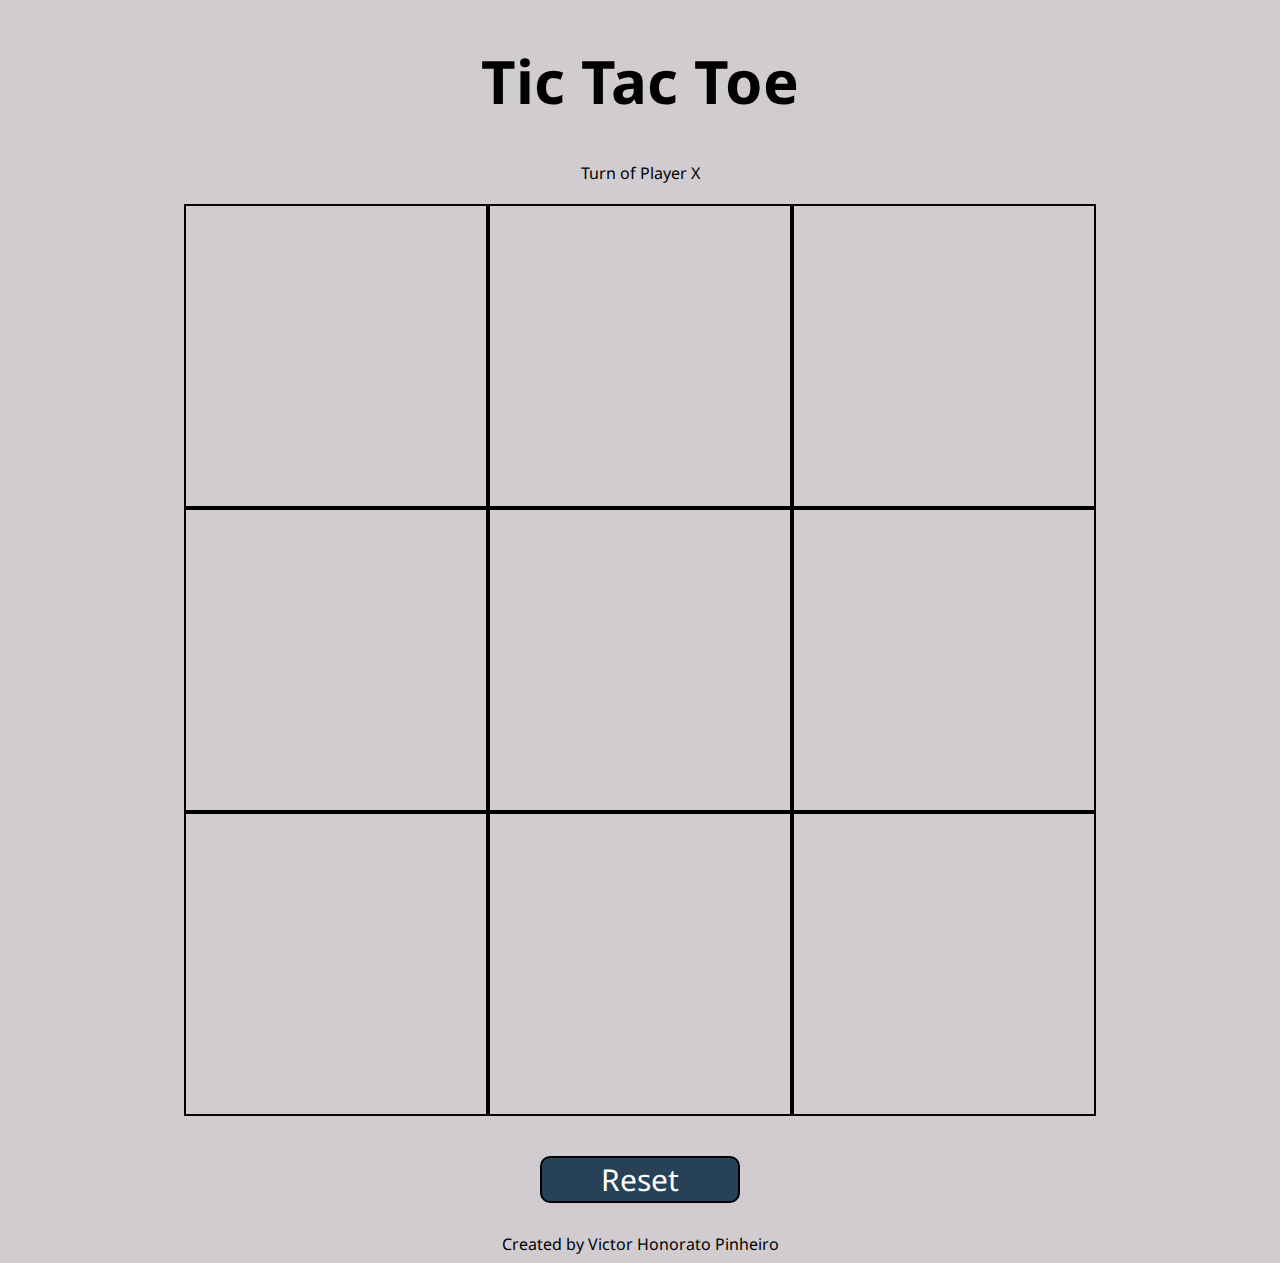
<file: index.html>
<!DOCTYPE html>
<html lang="en">

<head>
    <meta charset="UTF-8">
    <meta http-equiv="X-UA-Compatible" content="IE=edge">
    <meta name="viewport" content="width=device-width, initial-scale=1.0">

    <!-- import google fonts noto sams -->
    <link rel="preconnect" href="https://fonts.googleapis.com/%22%3E
    <link rel=" preconnect" href="https://fonts.gstatic.com/" crossorigin>
    <link href="https://fonts.googleapis.com/css2?family=Noto+Sans:wght@400;700&display=swap" rel="stylesheet">

    <!-- Personal CSS -->
    <link rel="stylesheet" href="style.css">

    <title>Tic Tac Toe</title>
</head>

<body>
    <header>
        <h1> Tic Tac Toe</h1>
    </header>

    <main>
        <div id="turn">
            Turn of Player X
        </div>

        <div id="container">

            <div class='line'>
                <div id="0" class="square"></div>
                <div id="1" class="square"></div>
                <div id="2" class="square"></div>
            </div>

            <div class='line'>
                <div id="3" class="square"></div>
                <div id="4" class="square"></div>
                <div id="5" class="square"></div>
            </div>

            <div class='line'>
                <div id="6" class="square"></div>
                <div id="7" class="square"></div>
                <div id="8" class="square"></div>
            </div>
        </div>

        <div id='winner'>
        </div>
        <button id="btn-reset">Reset</button>
    </main>

    <footer>
        Created by <a id='profile' href="https://github.com/victorhpinheiro">Victor Honorato Pinheiro</a>
    </footer>
    <script src="./script.js"></script>
</body>

</html>
</file>
<file: style.css>
/* ROOT ============================================================================= */
*{
    --charcoal: #274156;
    --blue-saphire: #1C6E8C;
    --davys-grey: #605856;
    --turquese-blue: #59F8E8;
    --light-gray: #D0CCD0;

    /* google fonts noto sans*/
    font-family: 'Noto Sans', sans-serif;
}

/* BODY ============================================================================= */
body{
    background-color:var(--light-gray);
    position: flex;
    flex-direction: row;
    
}

/* HEADER ============================================================================= */
h1{
    text-align: center;
    font-size: 60px;
}

/* MAIN ============================================================================= */
main{
    text-align: center;
}

.line{
    display: flex;
    flex-direction: row; /*default is column*/
    justify-content: center; /*flex is only responsive to content and flex att*/
}   
.square{
    display: flex;
    justify-content: center;
    align-items: center;
    cursor:pointer;

    border: 2px solid;
    border-collapse:collapse ;

    width: 300px;
    height: 300px;
}
#turn{
    margin-bottom: 20px;
}

#winner{
    display: none;
    color: var(--blue-saphire);
    font-size: 50px;
    margin-top: 20px;
}

.x{
    cursor: initial;
}
.o{
    cursor: initial;
}

#container{
    margin-bottom: 40px;
}


/* FOOTER ============================================================================= */
footer{
    margin-top: 30px;
    text-align: center;
}

#profile{
    text-decoration: none;
    color:black;
}

/* BUTTON ============================================================================= */
button{
    color: white;
    font-size: 30px;
    background-color: var(--charcoal);
    width: 200px;
    border-radius: 10px;
    border-style: solid;
}

/* RESPONSIVE ============================================================================= */
button:hover{
    background-color: var(--blue-saphire);
    cursor: pointer;
    border-style: solid;
}

#profile:hover{
    color:var(--blue-saphire);
}

.x::after{
    cursor:initial;
    background-image:url('https://upload.wikimedia.org/wikipedia/commons/thumb/7/77/Letter_x.svg/1200px-Letter_x.svg.png');
    background-size: 80px 160px;
    width: 80px;
    height: 160px;
    display:inline-block;
    content:"";
    
}

.o::after{
    cursor:initial;
    background-image: url('https://upload.wikimedia.org/wikipedia/commons/thumb/f/fe/LetterO.svg/1200px-LetterO.svg.png');
    background-size: 80px 120px;
    width: 80px;
    height: 120px;
    display:inline-block;
    content:"";
    /* change the point of reference */
    transform: translate(-5%, 10%);
    
}

@media screen and (max-width: 765px){
    .square{
        height: 150px;
    }
}
</file>
